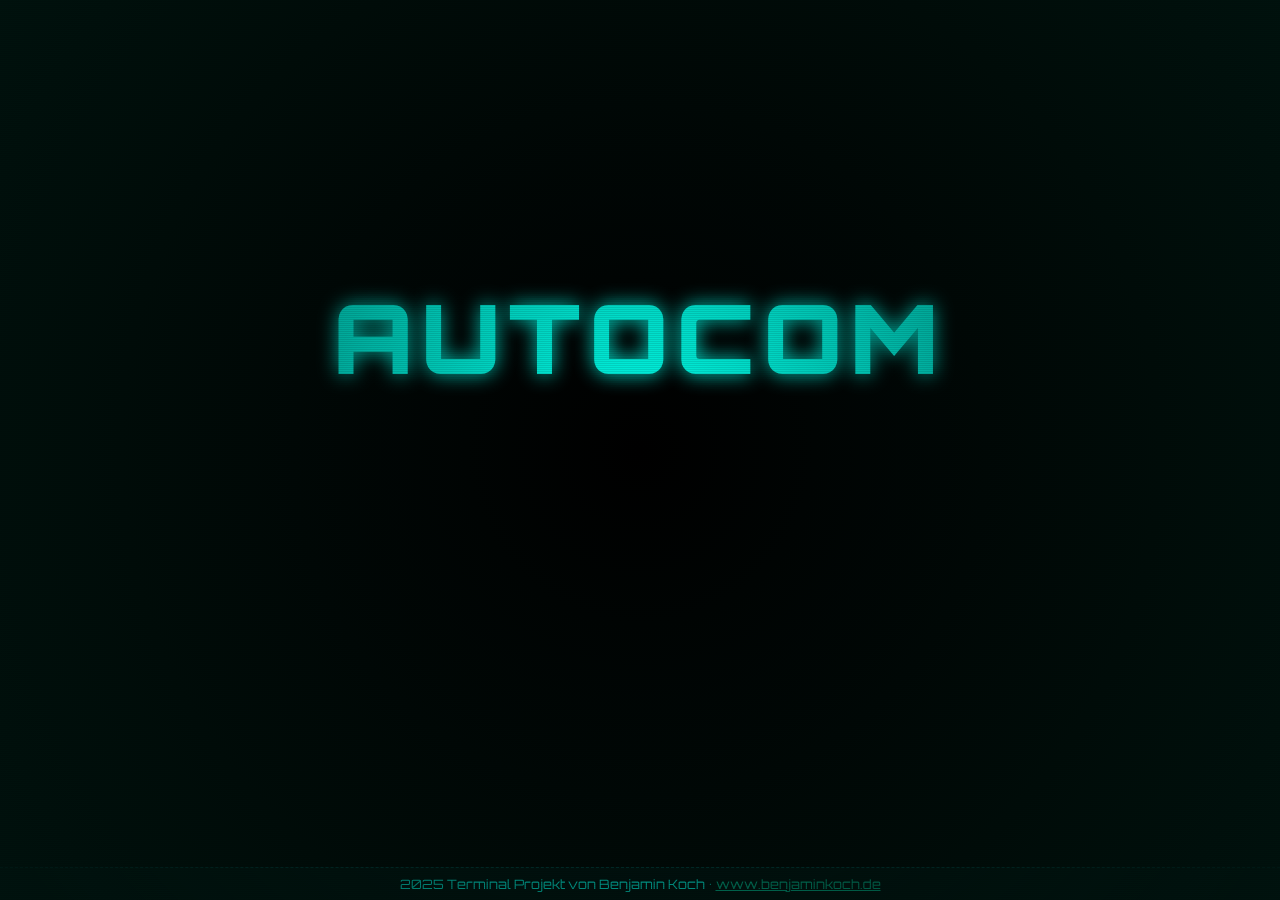
<file: index.html>
<!DOCTYPE html>
<html lang="de">

<head>
    <meta charset="UTF-8" />
    <meta name="viewport" content="width=device-width, initial-scale=1.0" />
    <title>AUTOCOM • 2025</title>
    <link href="https://fonts.googleapis.com/css2?family=Orbitron:wght@400;600;800;900&display=swap" rel="stylesheet">
    <link rel="stylesheet" href="styles.css" />
    <style>
        .intro-container {
            height: 100vh;
            display: flex;
            flex-direction: column;
            justify-content: center;
            align-items: center;
            text-align: center;
            position: relative;
        }
        
        .glitch {
            font-size: 6rem;
            font-weight: 900;
            letter-spacing: 8px;
            color: #00ffea;
            text-shadow: 0 0 20px #00ffea;
            animation: glitch 3s infinite;
        }
        
        .tagline {
            font-size: 1.6rem;
            margin: 30px 0;
            opacity: 0;
            animation: fadeIn 2s forwards 1.5s;
        }
        
        .enter-btn {
            margin-top: 60px;
            padding: 18px 50px;
            font-size: 1.8rem;
            background: transparent;
            border: 3px solid #00ffea;
            color: #00ffea;
            cursor: pointer;
            text-transform: uppercase;
            letter-spacing: 4px;
            box-shadow: 0 0 30px #00ffea;
            transition: all 0.4s;
            opacity: 0;
            animation: fadeIn 2s forwards 3s;
        }
        
        .enter-btn:hover {
            background: #00ffea;
            color: #000;
            box-shadow: 0 0 50px #00ffea;
            transform: scale(1.1);
        }
        
        @keyframes glitch {
            0%,
            100% {
                text-shadow: 0 0 20px #00ffea;
            }
            2% {
                text-shadow: 5px 0 0 #ff00aa, -5px 0 0 #00ffea;
            }
            4% {
                text-shadow: -5px 0 0 #ff00aa, 5px 0 0 #00ffea;
            }
            6% {
                text-shadow: 0 0 30px #00ffea;
            }
        }
        
        @keyframes fadeIn {
            to {
                opacity: 1;
            }
        }
    </style>
</head>

<body>

    <div class="crt-overlay"></div>
    <div class="scanlines"></div>

    <div class="intro-container">
        <h1 class="glitch" data-text="AUTOCOM">AUTOCOM</h1>
        <p class="tagline">Dein privates Terminal • 100% offline • Keine Daten • Keine Cloud</p>
        <button class="enter-btn" onclick="window.location.href='terminal.html'">Enter System</button>
    </div>

    <footer class="terminal-footer" style="position:fixed; bottom:0; width:100%;">
        2025 Terminal Projekt von Benjamin Koch • <a href="https://www.benjaminkoch.de">www.benjaminkoch.de</a>
    </footer>

    <!-- Optional: Sound beim Klick -->
    <audio id="boot-sound" src="https://assets.mixkit.co/sfx/preview/mixkit-arcade-game-jump-coin-216.mp3" preload="auto"></audio>
    <script>
        document.querySelector('.enter-btn').addEventListener('click', () => {
            document.getElementById('boot-sound').play();
        });
    </script>
</body>

</html>
</file>
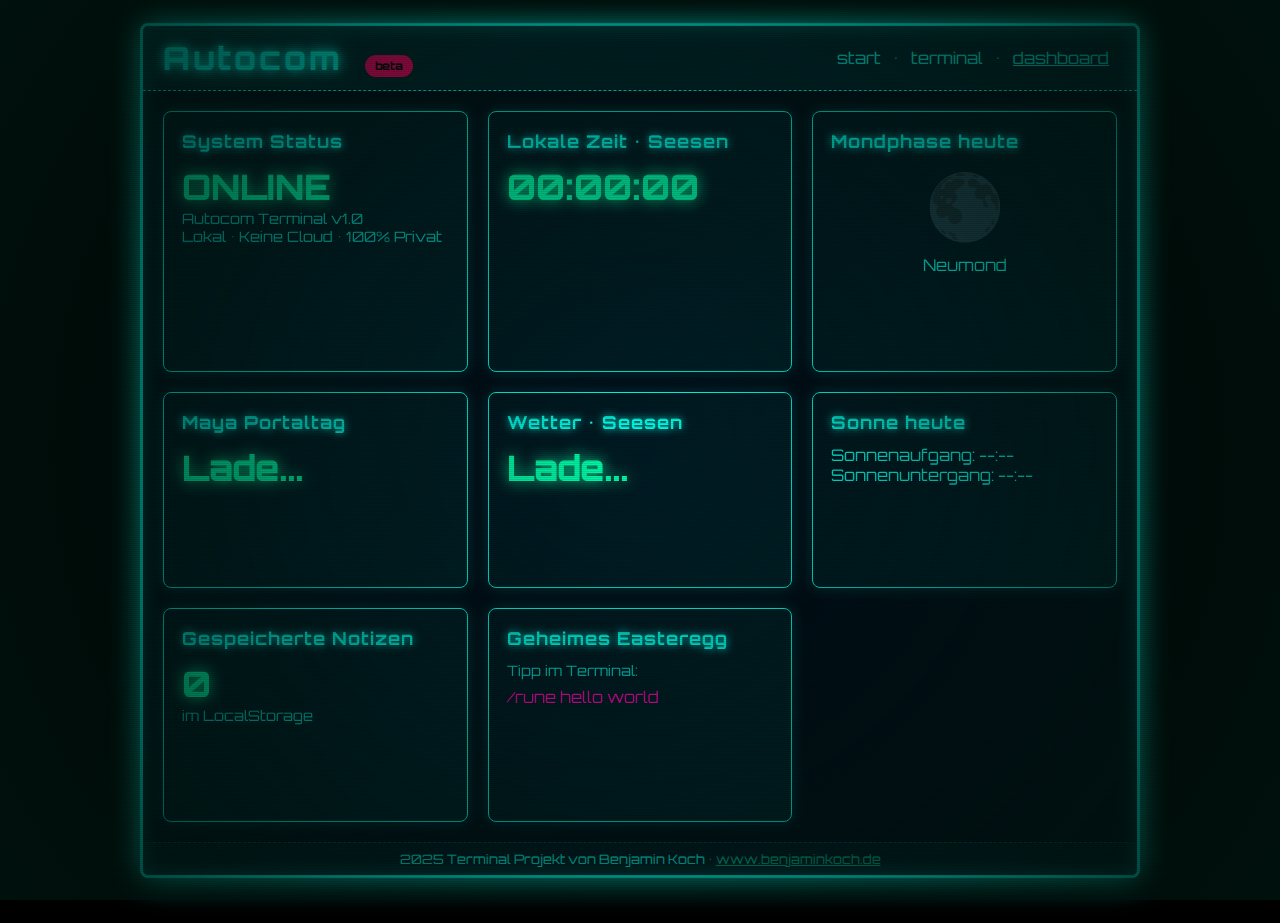
<file: dashboard.html>
<!DOCTYPE html>
<html lang="de">

<head>
    <meta charset="UTF-8" />
    <meta name="viewport" content="width=device-width, initial-scale=1.0" />
    <title>Autocom • Dashboard</title>
    <link href="https://fonts.googleapis.com/css2?family=Orbitron:wght@400;600;800&display=swap" rel="stylesheet">
    <link rel="stylesheet" href="styles.css" />
    <style>
        /* Dashboard-spezifische Erweiterungen */
        
        .dashboard-grid {
            display: grid;
            grid-template-columns: repeat(auto-fit, minmax(280px, 1fr));
            gap: 20px;
            padding: 20px;
            flex: 1;
            overflow: hidden;
        }
        
        .card {
            background: rgba(0, 255, 234, 0.05);
            border: 1px solid #00ffea;
            border-radius: 8px;
            padding: 18px;
            box-shadow: 0 0 15px rgba(0, 255, 234, 0.2);
            backdrop-filter: blur(4px);
            position: relative;
            overflow: hidden;
        }
        
        .card::before {
            content: '';
            position: absolute;
            top: 0;
            left: 0;
            right: 0;
            bottom: 0;
            background: linear-gradient(135deg, transparent 0%, rgba(0, 255, 234, 0.03) 100%);
            pointer-events: none;
        }
        
        .card h3 {
            color: #00ffea;
            margin-bottom: 12px;
            font-size: 1.1rem;
            text-shadow: 0 0 8px #00ffea;
            letter-spacing: 1px;
        }
        
        .big-value {
            font-size: 2.2rem;
            font-weight: 800;
            color: #00ffaa;
            text-shadow: 0 0 15px #00ffaa;
        }
        
        .small {
            font-size: 0.9rem;
            opacity: 0.8;
        }
        
        .moon-big {
            font-size: 4rem;
            display: block;
            text-align: center;
            margin: 10px 0;
        }
        
        .portal-yes {
            color: #ff00aa;
            animation: pulse 2s infinite;
        }
    </style>
</head>

<body>

    <!-- CRT Effekte (wie im Terminal) -->
    <div class="crt-overlay"></div>
    <div class="scanlines"></div>

    <div class="terminal-container">
        <!-- Header -->
        <header class="terminal-header">
            <h1>
                <span class="glow">Autocom</span>
                <span class="beta-bubble">beta</span>
            </h1>
            <nav class="nav">
                <a href="index.html">start</a> •
                <a href="index.html">terminal</a> •
                <a href="dashboard.html" class="active">dashboard</a>
            </nav>
        </header>

        <!-- Dashboard Grid -->
        <div class="dashboard-grid">

            <!-- System Info -->
            <div class="card">
                <h3>System Status</h3>
                <div class="big-value">ONLINE</div>
                <div class="small">Autocom Terminal v1.0</div>
                <div class="small">Lokal • Keine Cloud • 100% Privat</div>
            </div>

            <!-- Uhrzeit & Datum -->
            <div class="card">
                <h3>Lokale Zeit • Seesen</h3>
                <div id="clock" class="big-value">00:00:00</div>
                <div id="date" class="small"></div>
            </div>

            <!-- Mondphase -->
            <div class="card">
                <h3>Mondphase heute</h3>
                <div id="moon-emoji" class="moon-big">🌑</div>
                <div id="moon-text" style="text-align:center">Neumond</div>
            </div>

            <!-- Portaltag -->
            <div class="card">
                <h3>Maya Portaltag</h3>
                <div id="portal-status" class="big-value">Lade...</div>
            </div>

            <!-- Wetter Seesen -->
            <div class="card">
                <h3>Wetter • Seesen</h3>
                <div id="weather" class="big-value">Lade...</div>
            </div>

            <!-- Sonnenzeiten -->
            <div class="card">
                <h3>Sonne heute</h3>
                <div id="sunrise">Sonnenaufgang: --:--</div>
                <div id="sunset">Sonnenuntergang: --:--</div>
            </div>

            <!-- Notizen Counter -->
            <div class="card">
                <h3>Gespeicherte Notizen</h3>
                <div id="notes-count" class="big-value">0</div>
                <div class="small">im LocalStorage</div>
            </div>

            <!-- Easteregg Hint -->
            <div class="card">
                <h3>Geheimes Easteregg</h3>
                <div class="small">Tipp im Terminal:</div>
                <div style="color:#ff00aa; margin-top:8px;">/rune hello world</div>
            </div>

        </div>

        <!-- Footer -->
        <footer class="terminal-footer">
            2025 Terminal Projekt von Benjamin Koch • <a href="https://www.benjaminkoch.de" target="_blank">www.benjaminkoch.de</a>
        </footer>
    </div>

    <script>
        // Live-Uhr
        function updateClock() {
            const now = new Date();
            document.getElementById('clock').textContent = now.toLocaleTimeString('de-DE', {
                hour: '2-digit',
                minute: '2-digit',
                second: '2-digit'
            });
            document.getElementById('date').textContent = now.toLocaleDateString('de-DE', {
                weekday: 'long',
                day: 'numeric',
                month: 'long',
                year: 'numeric'
            });
        }
        setInterval(updateClock, 1000);
        updateClock();

        // Notizen zählen
        const notes = JSON.parse(localStorage.getItem('notes') || '[]');
        document.getElementById('notes-count').textContent = notes.length;

        // Mondphase (gleiche Logik wie im Terminal)
        const phases = ['🌑 Neumond', '🌒 Zunehmender Mond', '🌓 Erstes Viertel', '🌔 Zunehmender Mond', '🌕 Vollmond', '🌖 Abnehmender Mond', '🌗 Letztes Viertel', '🌘 Abnehmender Mond'];
        const now = new Date();
        const daysSinceNew = (Date.UTC(now.getFullYear(), now.getMonth(), now.getDate()) - Date.UTC(2000, 0, 6)) / 86400000 % 29.530588853;
        const phaseIndex = Math.floor((daysSinceNew + 2) / 29.530588853 * 8) % 8;
        document.getElementById('moon-emoji').textContent = phases[phaseIndex].split(' ')[0];
        document.getElementById('moon-text').textContent = phases[phaseIndex].split(' ')[1] + ' ' + phases[phaseIndex].split(' ')[2] || '';
        // ================ LOKALE PORTALTAGE DATENBANK (2025 + 2026 + 2027) ================
        const portalDays = {
            2025: ["2025-01-01", "2025-01-02", "2025-01-11", "2025-01-12", "2025-01-29", "2025-01-30",
                "2025-02-08", "2025-02-09", "2025-02-26", "2025-02-27",
                "2025-03-19", "2025-03-20", "2025-03-21", "2025-04-07", "2025-04-08", "2025-04-27", "2025-04-28",
                "2025-05-16", "2025-05-17", "2025-06-05", "2025-06-06", "2025-06-24", "2025-06-25",
                "2025-07-15", "2025-07-16", "2025-08-03", "2025-08-04", "2025-08-23", "2025-08-24",
                "2025-09-11", "2025-09-12", "2025-10-01", "2025-10-02", "2025-10-21", "2025-10-22", "2025-10-31",
                "2025-11-01", "2025-11-19", "2025-11-20", "2025-12-10", "2025-12-11", "2025-12-30", "2025-12-31"
            ],
            2026: ["2026-01-17", "2026-01-18", "2026-01-19", "2026-01-20", "2026-01-21", "2026-01-28", "2026-01-29",
                    "2026-02-05", "2026-02-06", "2026-02-11", "2026-02-16", "2026-02-17", "2026-02-19", "2026-02-20", "2026-02-24", "2026-02-25",
                    "2026-03-04", "2026-03-05", "2026-03-07", "2026-03-08", "2026-03-12", "2026-03-13", "2026-03-15", "2026-03-25", "2026-03-26", "2026-03-27", "2026-03-28", "2026-03-29", "2026-03-30", "2026-03-31",
                    "2026-04-01", "2026-04-02", "2026-04-03", "2026-05-04", "2026-05-05", "2026-05-06", "2026-05-07", "2026-05-08", "2026-05-09", "2026-05-10", "2026-05-11", "2026-05-12", "2026-05-13", "2026-05-23", "2026-05-24", "2026-05-26", "2026-05-27", "2026-05-31",
                    "2026-06-01", "2026-06-03", "2026-06-04", "2026-06-11", "2026-06-12", "2026-06-16", "2026-06-17", "2026-06-19", "2026-06-20", "2026-06-24", "2026-06-25", "2026-06-30",
                    "2026-07-01", "2026-07-07", "2026-07-08", "2026-07-15", "2026-07-16", "2026-07-19", "2026-07-20",
                    "2026-08-05", "2026-08-06", "2026-08-07", "2026-08-26", "2026-08-27",
                    "2026-09-15", "2026-09-16", "2026-09-17",
                    "2026-10-04", "2026-10-05", "2026-10-08", "2026-10-09", "2026-10-15", "2026-10-16", "2026-10-23", "2026-10-24", "2026-10-29", "2026-10-30",
                    "2026-11-03", "2026-11-04", "2026-11-06", "2026-11-07", "2026-11-11", "2026-11-12", "2026-11-19", "2026-11-20", "2026-11-22", "2026-11-23", "2026-11-27", "2026-11-28", "2026-11-30",
                    "2026-12-01", "2026-12-10", "2026-12-11", "2026-12-12", "2026-12-13", "2026-12-14", "2026-12-15", "2026-12-16", "2026-12-17", "2026-12-18", "2026-12-19"
                ]
                // 2027 und weitere Jahre kannst du später einfach dranhängen
        };

        // Prüft, ob heute Portaltag ist
        function isPortalDay() {
            const today = new Date().toISOString().slice(0, 10);
            const year = new Date().getFullYear();
            if (portalDays[year] && portalDays[year].includes(today)) {
                return true;
            }
            // Fallback: wenn Jahr nicht vorhanden → versuchen von extern zu laden (alte Methode)
            return null;
        }

        // Dashboard: Portaltag anzeigen
        const portalStatusEl = document.getElementById('portal-status');
        const portalResult = isPortalDay();
        if (portalResult === true) {
            portalStatusEl.innerHTML = '<span class="portal-yes">JA! PORTALTAG!</span><br><span class="small">Energien sind hoch!</span>';
        } else if (portalResult === false) {
            portalStatusEl.innerHTML = 'Nein<br><span class="small">heute nicht</span>';
        } else {
            portalStatusEl.textContent = 'Lade...';
            // Fallback externe Abfrage (nur wenn Jahr nicht lokal vorhanden)
            fetch(`https://raw.githubusercontent.com/mayakalender/portaltage/main/${new Date().getFullYear()}.json`)
                .then(r => r.json()).then(d => {
                    const today = new Date().toISOString().slice(0, 10);
                    portalStatusEl.innerHTML = d.includes(today) ?
                        '<span class="portal-yes">JA! PORTALTAG!</span>' :
                        'Nein<br><span class="small">heute nicht</span>';
                });
        }

        // === Die anderen Dashboard-Funktionen bleiben genau gleich wie vorher ===
        const notes = JSON.parse(localStorage.getItem('notes') || '[]');
        document.getElementById('notes-count').textContent = notes.length;

        // Live-Uhr
        function updateClock() {
            const now = new Date();
            document.getElementById('clock').textContent = now.toLocaleTimeString('de-DE', {
                hour: '2-digit',
                minute: '2-digit',
                second: '2-digit'
            });
            document.getElementById('date').textContent = now.toLocaleDateString('de-DE', {
                weekday: 'long',
                day: 'numeric',
                month: 'long',
                year: 'numeric'
            });
        }
        setInterval(updateClock, 1000);
        updateClock();

        // Wetter Seesen
        fetch('https://wttr.in/Seesen?format=%c+%t+%w')
            .then(r => r.text())
            .then(text => {
                document.getElementById('weather').textContent = text.trim() || 'keine Daten';
            });

        // Sonnenzeiten
        fetch('https://api.sunrise-sunset.org/json?lat=51.89&lng=10.18&formatted=0')
            .then(r => r.json())
            .then(d => {
                const rise = new Date(d.results.sunrise).toLocaleTimeString('de-DE', {
                    hour: '2-digit',
                    minute: '2-digit'
                });
                const set = new Date(d.results.sunset).toLocaleTimeString('de-DE', {
                    hour: '2-digit',
                    minute: '2-digit'
                });
                document.getElementById('sunrise').innerHTML = `↑ ${rise} Uhr`;
                document.getElementById('sunset').innerHTML = `↓ ${set} Uhr`;
            });
    </script>
</body>

</html>
</file>
<file: styles.css>
* {
    margin: 0;
    padding: 0;
    box-sizing: border-box;
}

body {
    background: #000;
    color: #00ffea;
    font-family: 'Orbitron', monospace;
    height: 100vh;
    overflow: hidden;
    image-rendering: pixelated;
}


/* CRT Effekte */

.crt-overlay {
    position: fixed;
    top: 0;
    left: 0;
    right: 0;
    bottom: 0;
    background: radial-gradient(circle at center, transparent 0%, rgba(0, 20, 15, 0.9) 100%);
    pointer-events: none;
    z-index: 10;
}

.scanlines {
    position: fixed;
    top: 0;
    left: 0;
    right: 0;
    bottom: 0;
    background: repeating-linear-gradient(0deg, rgba(0, 0, 0, 0.1), rgba(0, 0, 0, 0.1) 1px, transparent 1px, transparent 2px);
    pointer-events: none;
    z-index: 11;
    animation: scan 8s linear infinite;
}

@keyframes scan {
    0% {
        transform: translateY(-100%);
    }
    100% {
        transform: translateY(100%);
    }
}


/* Terminal Container */

.terminal-container {
    width: 90vw;
    max-width: 1000px;
    height: 95vh;
    margin: 2.5vh auto;
    border: 3px solid #00ffea;
    border-radius: 8px;
    box-shadow: 0 0 30px #00ffea, inset 0 0 20px rgba(0, 255, 234, 0.3);
    position: relative;
    background: #000c17;
    display: flex;
    flex-direction: column;
}


/* Header */

.terminal-header {
    padding: 12px 20px;
    background: rgba(0, 255, 234, 0.1);
    border-bottom: 1px dashed #00ffea;
    display: flex;
    justify-content: space-between;
    align-items: center;
    flex-shrink: 0;
}

.glow {
    font-weight: 800;
    font-size: 2rem;
    text-shadow: 0 0 10px #00ffea, 0 0 20px #00ffea;
    letter-spacing: 3px;
}

.beta-bubble {
    margin-left: 12px;
    font-size: 0.7rem;
    background: #ff0066;
    color: #000;
    padding: 4px 10px;
    border-radius: 20px;
    font-weight: bold;
    animation: pulse 2s infinite;
}

@keyframes pulse {
    0%,
    100% {
        opacity: 0.8;
    }
    50% {
        opacity: 1;
    }
}

nav a {
    color: #00ffea;
    text-decoration: none;
    margin: 0 8px;
}

nav a.active {
    text-decoration: underline;
}


/* Output */

.terminal-output {
    flex: 1;
    padding: 15px;
    overflow-y: auto;
    line-height: 1.5;
    font-size: 1rem;
}

.terminal-output p {
    margin: 4px 0;
}


/* Eingabezeile */

.terminal-input-line {
    display: flex;
    align-items: center;
    padding: 10px 15px;
    background: rgba(0, 0, 0, 0.4);
    border-top: 1px solid #004444;
    flex-shrink: 0;
}

#prompt {
    color: #00ffea;
    margin-right: 8px;
    user-select: none;
}

#terminal-input {
    background: transparent;
    border: none;
    outline: none;
    color: #00ffea;
    font-family: inherit;
    font-size: inherit;
    flex: 1;
}


/* Footer */

.terminal-footer {
    padding: 8px;
    text-align: center;
    font-size: 0.8rem;
    background: rgba(0, 255, 234, 0.05);
    border-top: 1px dashed #004444;
}

.terminal-footer a {
    color: #00b38b;
    text-decoration: underline;
}
</file>
